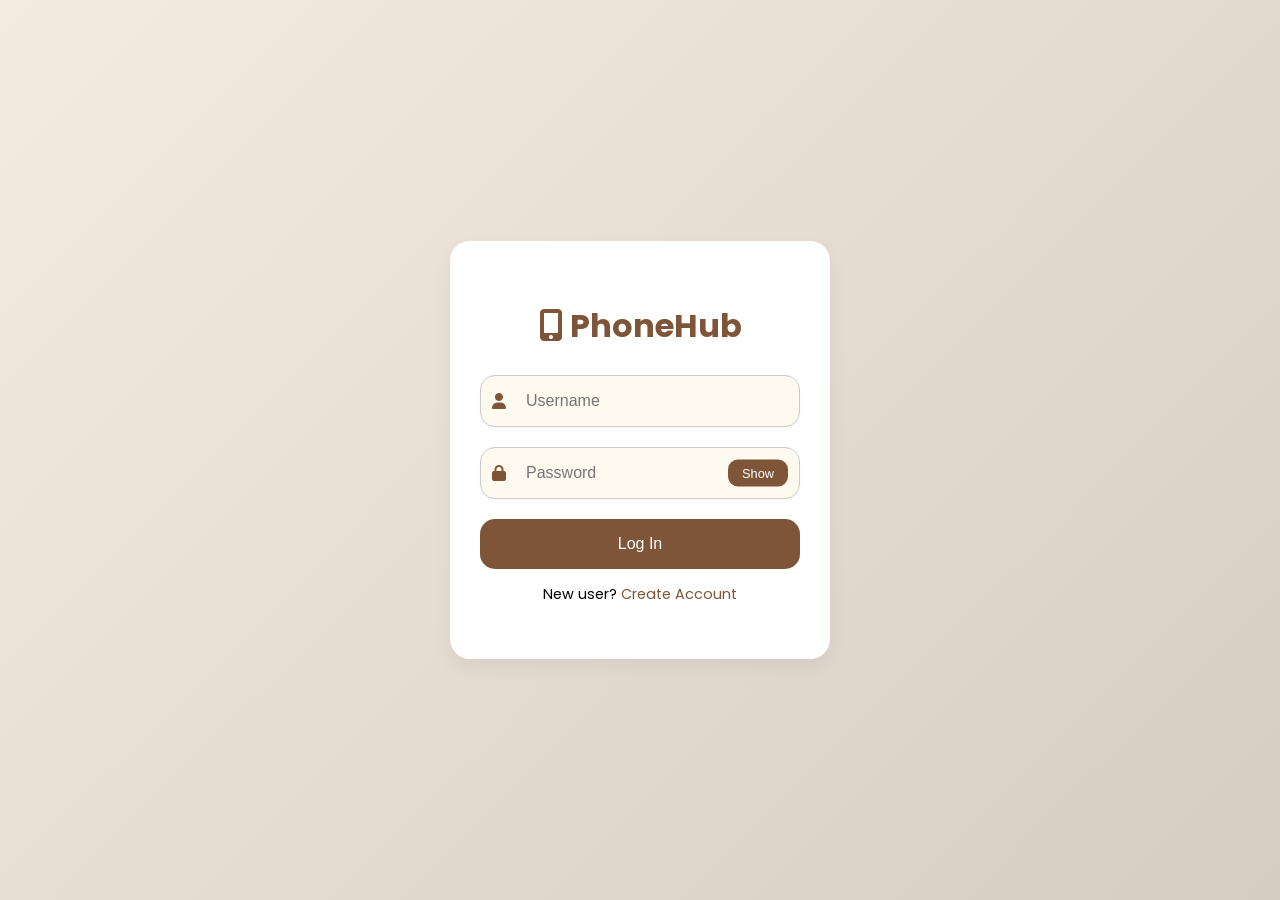
<file: html/login.html>
<!DOCTYPE html>
<html lang="en">
  <head>
    <meta charset="UTF-8" />
    <title>PhoneHub Login</title>
    <link
      rel="stylesheet"
      href="https://cdnjs.cloudflare.com/ajax/libs/font-awesome/6.1.2/css/all.min.css"
    />
    <link rel="stylesheet" href="/css/login.css" />
    <script src="/js/script.js" defer></script>
  </head>
  <body>
    <div class="login-container">
      <h1 class="logo"><i class="fas fa-mobile-alt"></i> PhoneHub</h1>
      <form class="login-form" action="/index.html">
        <label>
          <i class="fas fa-user"></i>
          <input
            type="text"
            placeholder="Username"
            required
            class="username"
          />
        </label>
        <label>
          <i class="fas fa-lock"></i>
          <input
            type="password"
            placeholder="Password"
            required
            class="password"
          />
          <button type="button" class="password-button">Show</button>
        </label>
        <button type="submit" class="login-button">Log In</button>
        <p class="footer-text">
          New user? <a href="#">Create Account</a>
        </p>
      </form>
    </div>
  </body>
</html>
</file>
<file: css/login.css>
@import url('https://fonts.googleapis.com/css2?family=Poppins:wght@300;400;600&display=swap');

body {
  margin: 0;
  padding: 0;
  font-family: 'Poppins', sans-serif;
  background: linear-gradient(135deg, #f5ebe0, #d6ccc2);
  display: flex;
  justify-content: center;
  align-items: center;
  height: 100vh;
}

.login-container {
  background: #fff;
  padding: 40px 30px;
  border-radius: 20px;
  box-shadow: 0 8px 20px rgba(0,0,0,0.05);
  width: 320px;
  text-align: center;
}

.logo {
  font-size: 2rem;
  margin-bottom: 25px;
  color: #7f5539; /* Soft brown */
}

.login-form label {
  position: relative;
  display: block;
  margin-bottom: 20px;
}

.login-form input {
  width: 100%;
  padding: 16px 50px 16px 45px;
  border-radius: 15px;
  border: 1px solid #ccc;
  background: #fffaf0; /* Ivory */
  outline: none;
  font-size: 1rem;
  color: #4a4a4a;
  box-shadow: 0 2px 5px rgba(0,0,0,0.03);
  box-sizing: border-box;
}

.login-form i {
  position: absolute;
  top: 50%;
  left: 12px;
  transform: translateY(-50%);
  color: #7f5539;
}

.password-button {
  position: absolute;
  right: 12px;
  top: 50%;
  transform: translateY(-50%);
  background: #7f5539;
  color: #fff;
  border: none;
  padding: 6px 14px;
  border-radius: 10px;
  cursor: pointer;
  font-size: 0.8rem;
}

.login-form input.password {
  padding-right: 100px; /* Space for show/hide button */
}

.login-button {
  width: 100%;
  padding: 16px;
  border: none;
  background: #7f5539;
  color: #fff;
  font-size: 1rem;
  border-radius: 15px;
  cursor: pointer;
  transition: background 0.3s;
}

.login-button:hover {
  background: #5c4033;
}

.footer-text {
  margin-top: 15px;
  font-size: 0.9rem;
}

.footer-text a {
  color: #7f5539;
  text-decoration: none;
}

.footer-text a:hover {
  text-decoration: underline;
}
</file>
